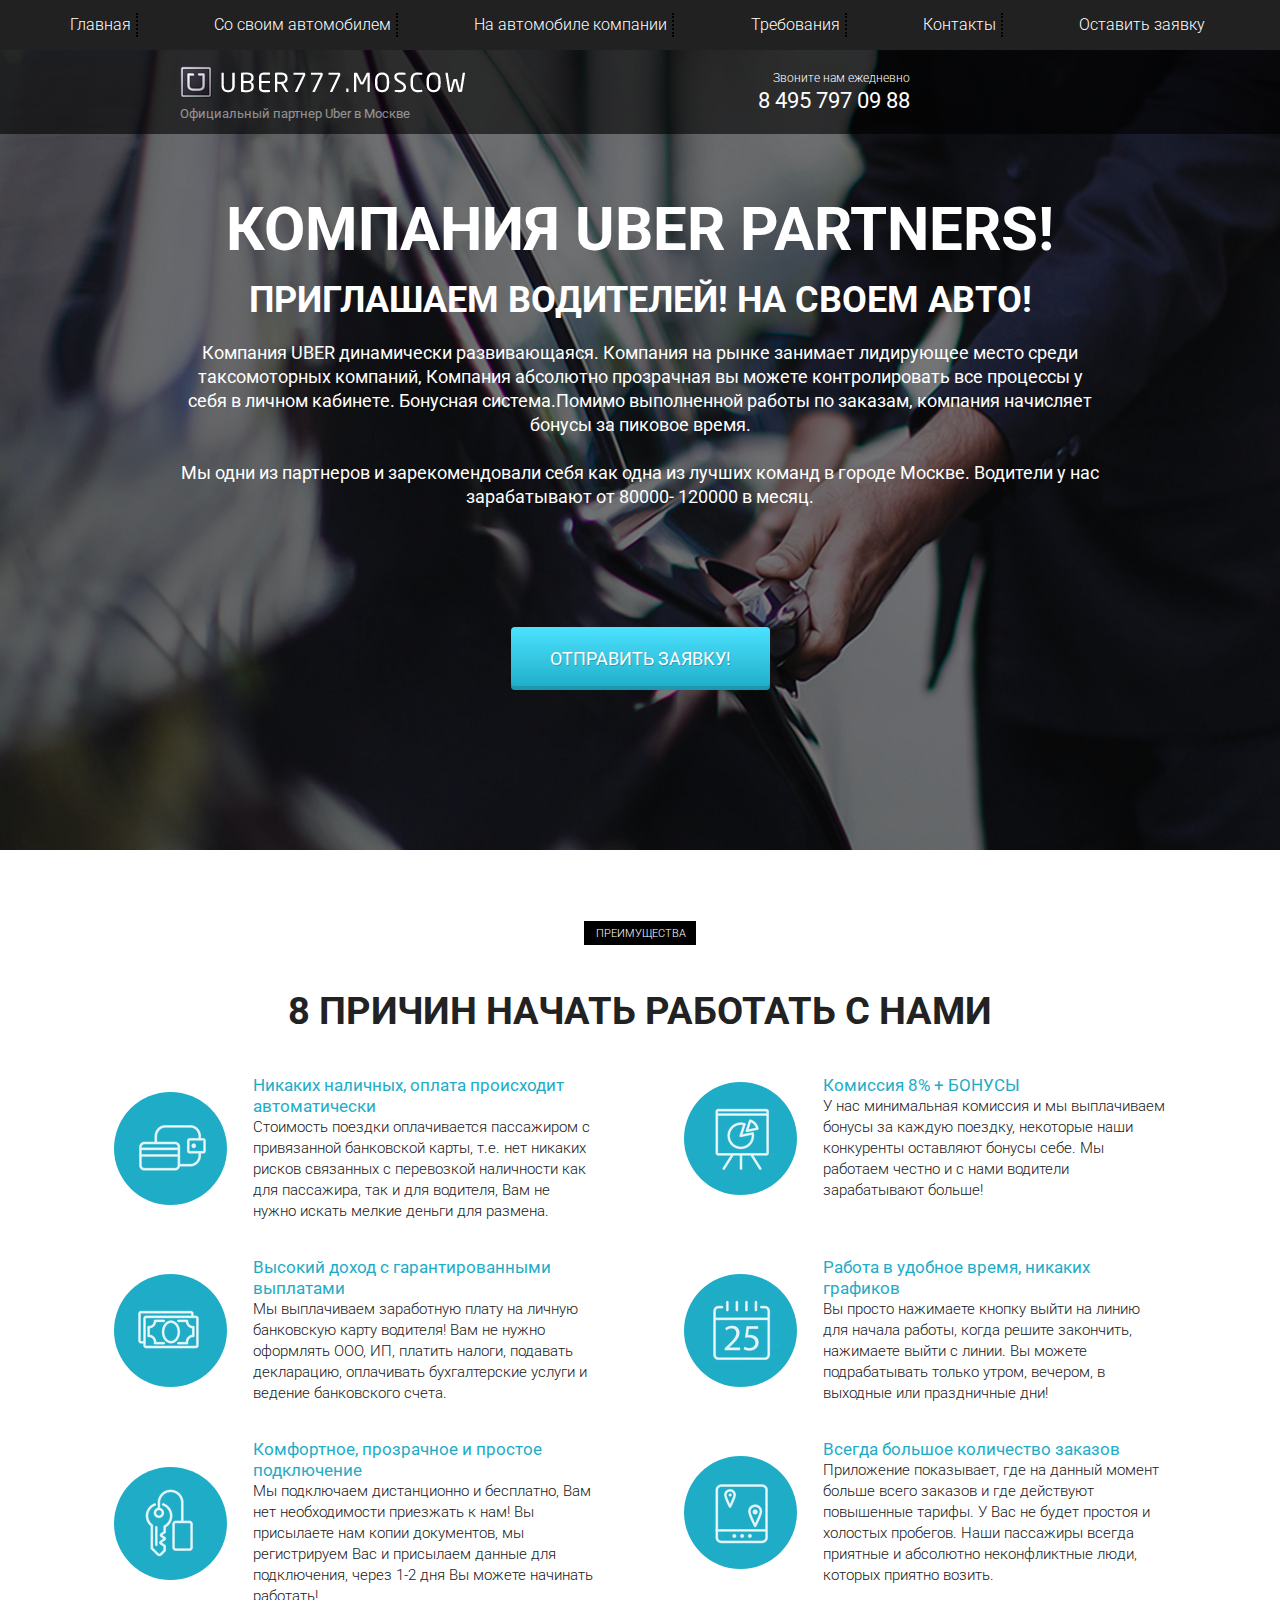
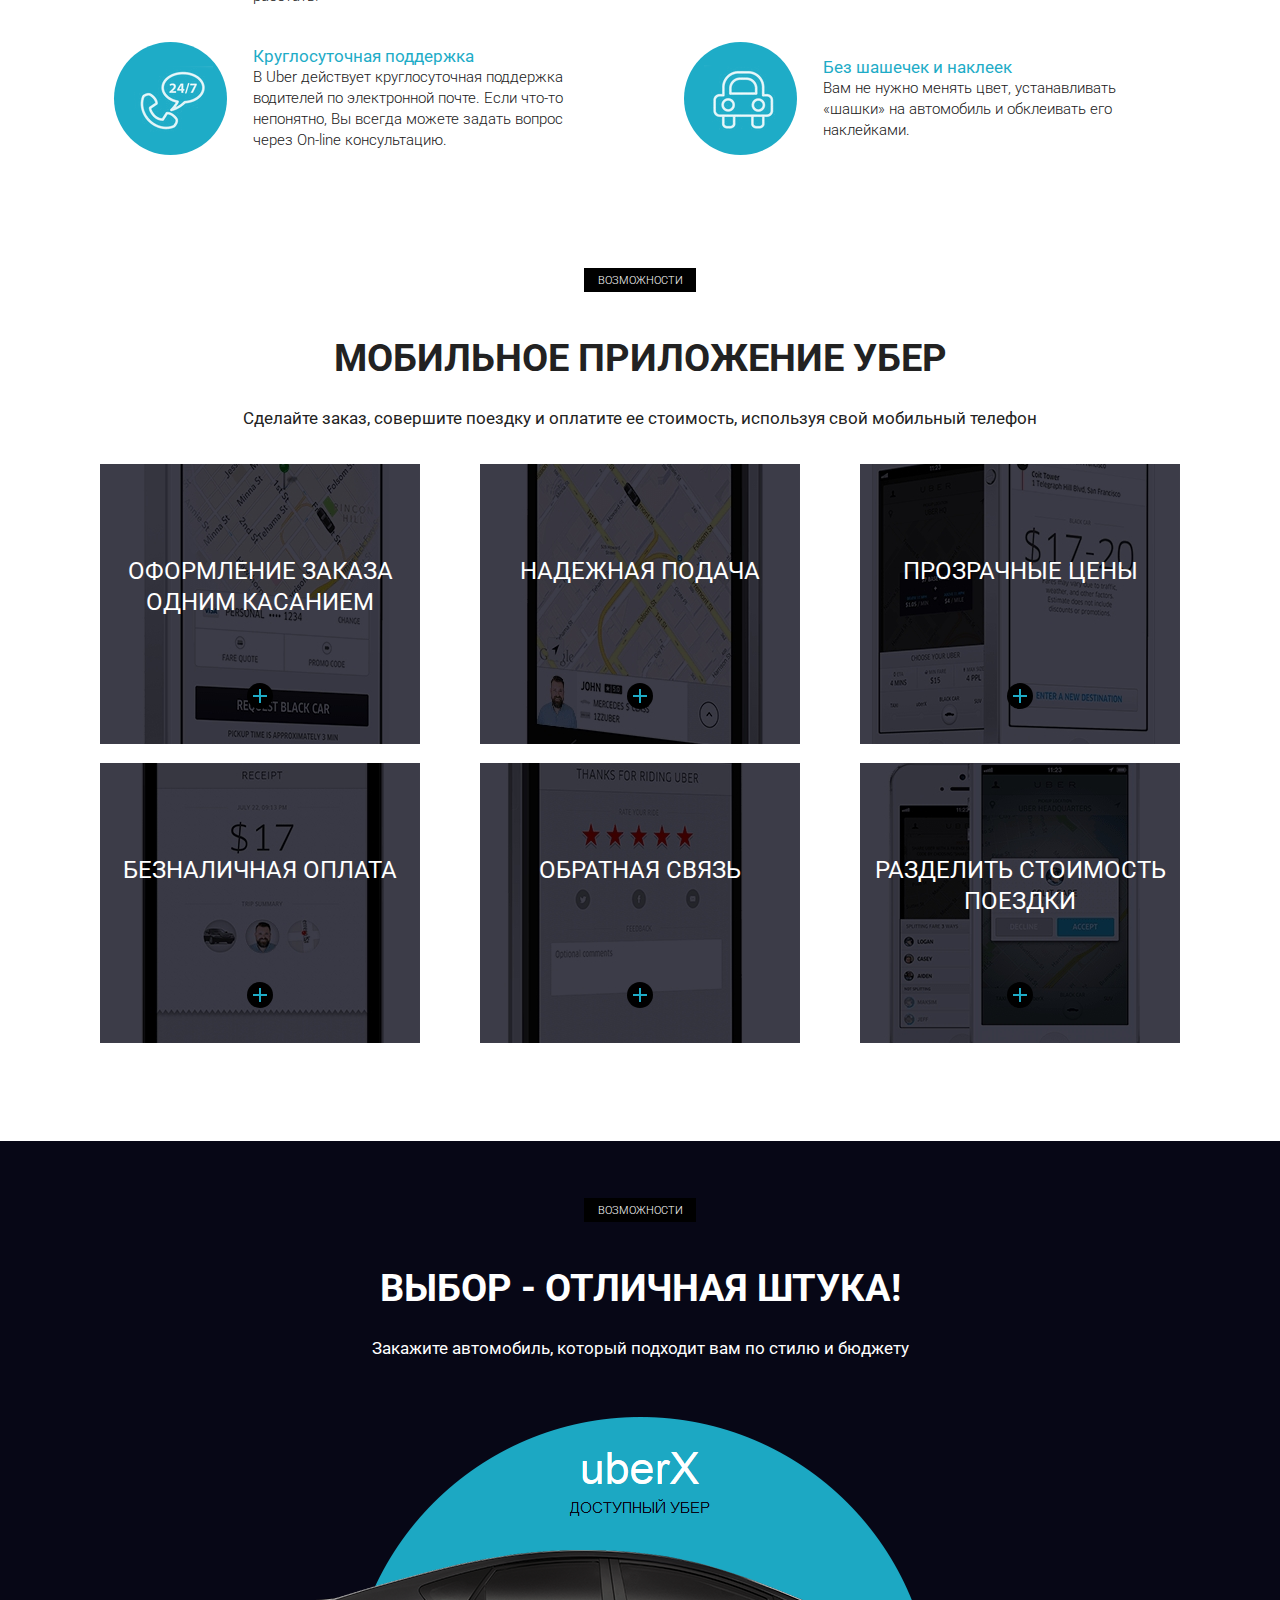
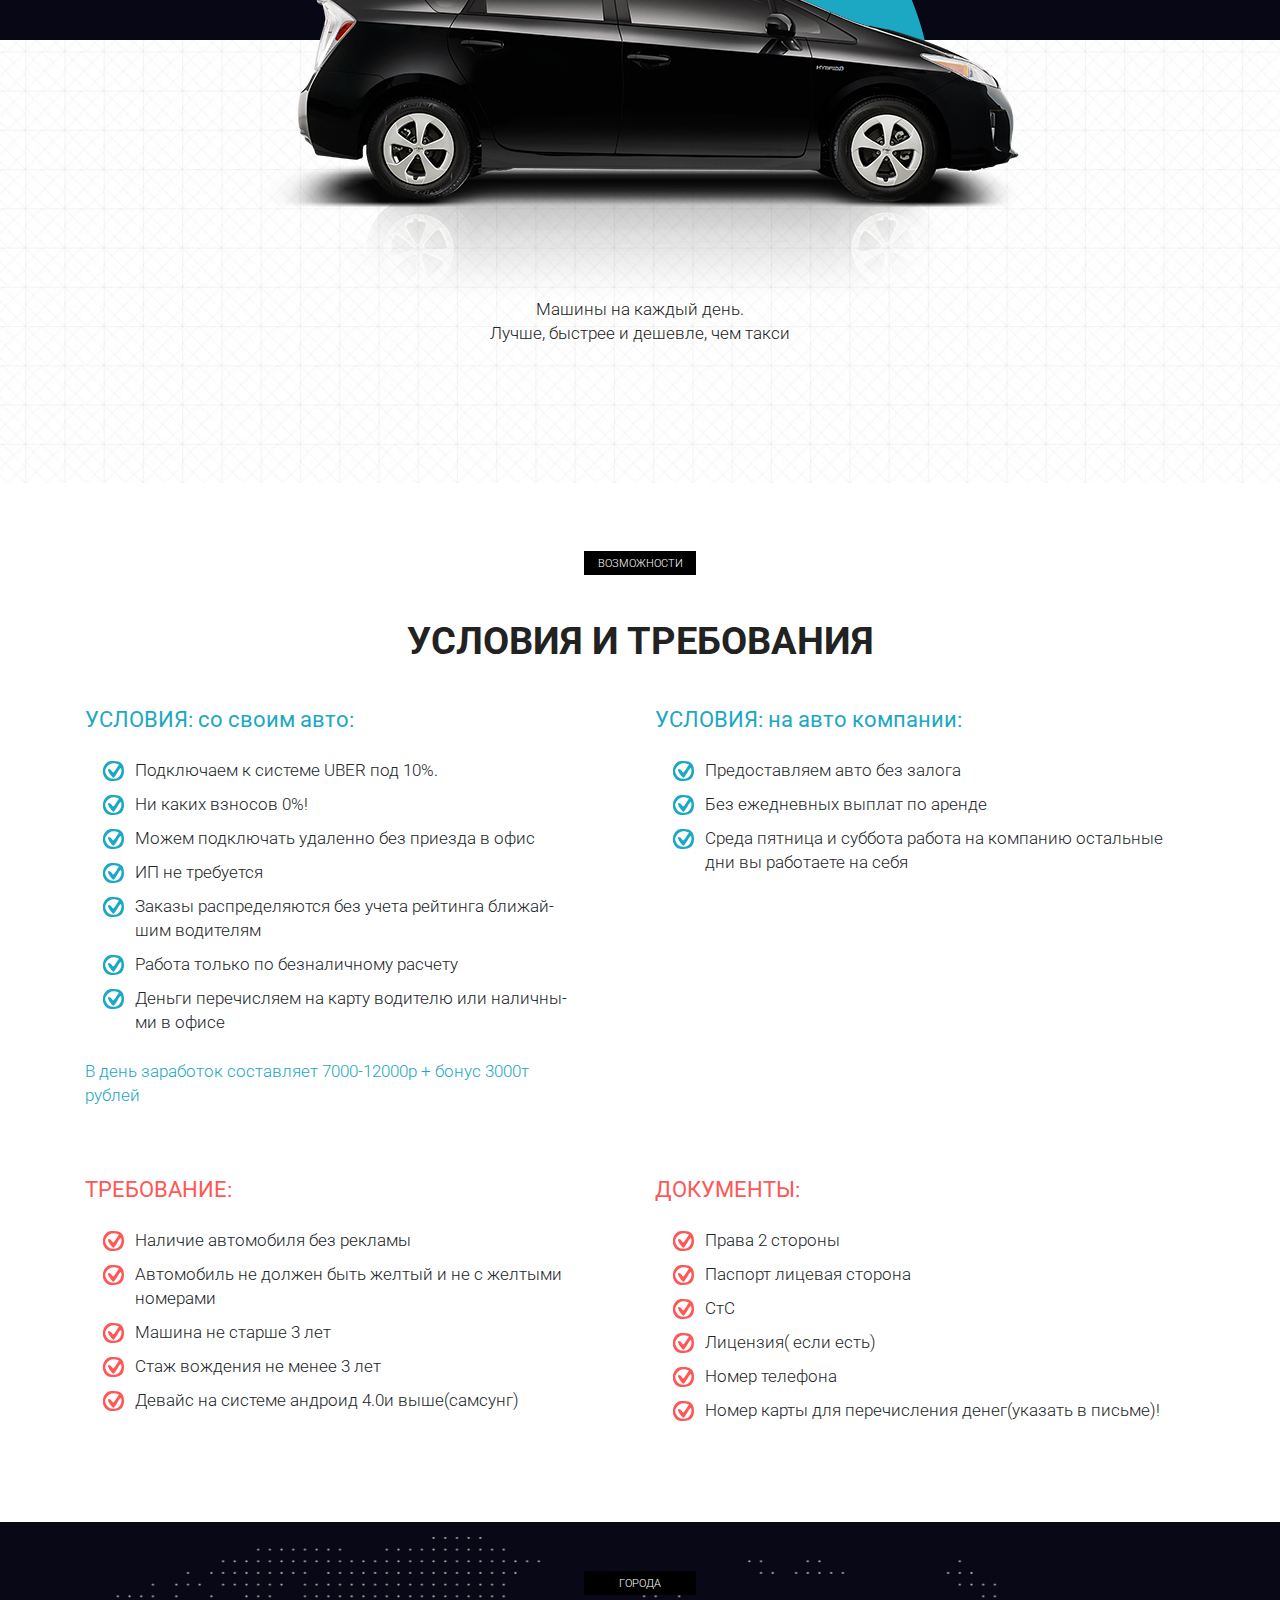
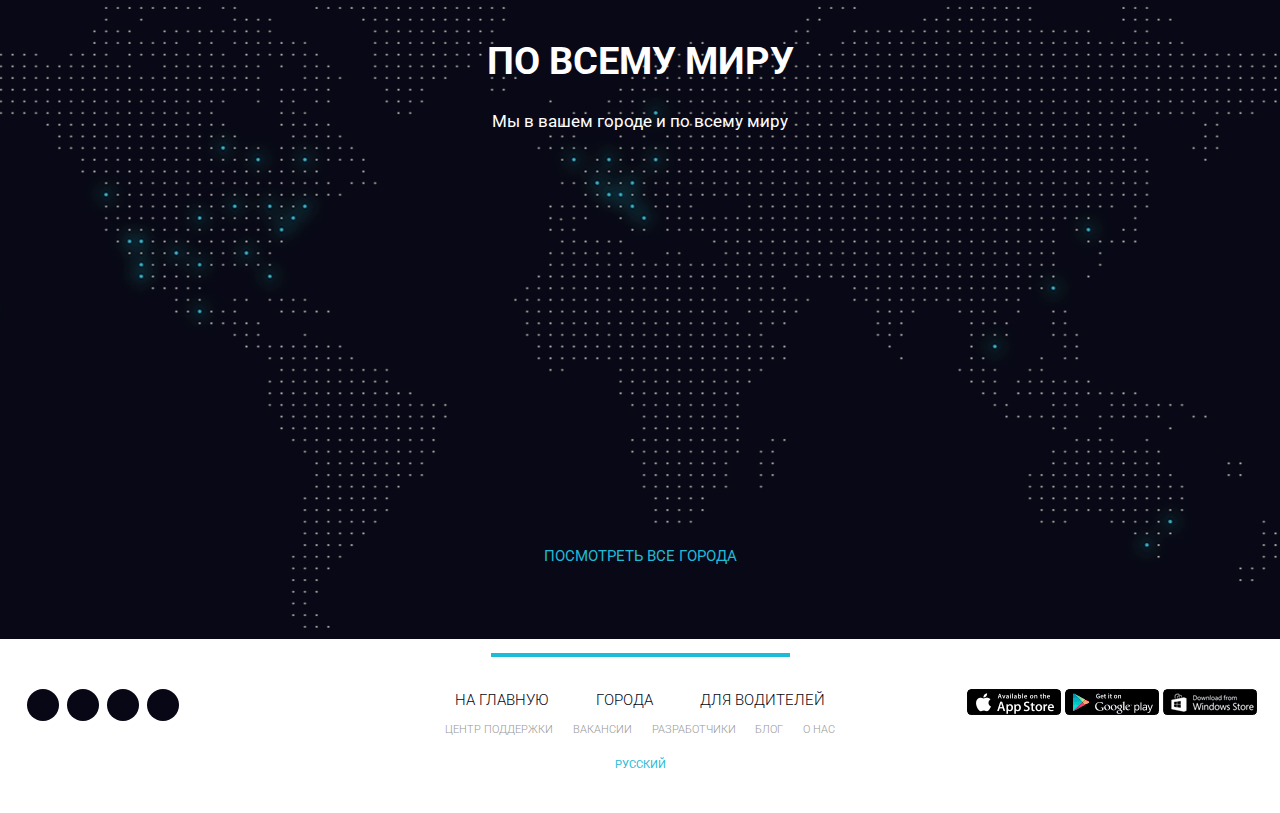
<file: index.html>
<!-- <!DOCTYPE html> -->
<html lang="ru">
<head>
    <meta charset="UTF-8">
    <meta name="viewport" content="width=device-width, initial-scale=1.0">
    <title>Uber</title>
    <link rel="shortcut icon" href="icons/favicon.ico" type="image/x-icon">
    <link href="https://fonts.googleapis.com/css?family=Roboto:300i,400,700&display=swap" rel="stylesheet">
    <link rel="stylesheet" href="css/bootstrap-reboot.min.css">
    <link rel="stylesheet" href="css/bootstrap-grid.min.css">
    <link rel="stylesheet" href="css/style.css">
    <link rel="stylesheet" href="https://use.fontawesome.com/releases/v5.8.2/css/all.css" integrity="sha384-oS3vJWv+0UjzBfQzYUhtDYW+Pj2yciDJxpsK1OYPAYjqT085Qq/1cq5FLXAZQ7Ay" crossorigin="anonymous">
    <script src="js/script.js"></script>
</head>

<body>
    <header>
        <nav>
            <div class="container"></div>
                <ul class="menu">
                    <li class="menu_item"><a href="" class="menu_link">Главная</a></li>
                    <li class="menu_item"><a href="#require" class="menu_link">Со своим автомобилем</a></li>
                    <li class="menu_item"><a href="#require" class="menu_link">На автомобиле компании</a></li>
                    <li class="menu_item"><a href="#require_warning" class="menu_link">Требования</a></li>
                    <li class="menu_item"><a href="#footer" class="menu_link">Контакты</a></li>
                    <li class="menu_item"><a href="#promo_descr" class="menu_link">Оставить заявку</a></li>
                </ul>
            </div>
        </nav>
        
        <div class="hamburger">
            <span></span>
            <span></span>
            <span></span>
        </div>

        <div class="subheader">
            <div class="container">
                <div class="row">
                    <div class="col-6 col-md-4 offset-md-1">
                        <a href="#" class="subheader_logo"><img src="img/logo.png" alt="logo"></a>
                        <div class="subheader_official">Официальный партнер Uber в Москве</div>
                    </div>
    
                    <div class="xs-hidden col-md-3 offset-md-1 col-xl-2 offset-xl-2">
                        <div class="subheader_call">Звоните нам ежедневно</div>
                        <a href="tel:84957970988" class="subheader_phone">8 495 797 09 88</a>
                    </div>

                </div>
            </div>
        </div>

    </header>
    
    <section class="promo">
        <div class="container">
            <div class="row">
                <div class="col-md-12 offset-md-0 col-lg-10 offset-lg-1">
                    <h1 class="promo_header">КОМПАНИЯ UBER PARTNERS!</h1>
                    <h2 class="promo_subheader">ПРИГЛАШАЕМ ВОДИТЕЛЕЙ! НА СВОЕМ АВТО!</h2>
                    <div class="promo_descr" id="promo_descr">
                        Компания UBER  динамически развивающаяся. Компания на рынке занимает лидирующее место среди
                        таксомоторных компаний, Компания абсолютно прозрачная вы можете контролировать все процессы у себя в личном кабинете. Бонуcная система.Помимо выполненной работы по заказам, компания начисляет бонусы за
                        пиковое время.
                        <br>
                        <br>
                        Мы одни из партнеров и зарекомендовали себя как одна из лучших команд в городе Москве.  Водители у нас
                        зарабатывают от 80000- 120000 в месяц.
                    </div>
                    <button class="promo_btn">ОТПРАВИТЬ ЗАЯВКУ!</button>
                </div>
            </div>
        </div>
    </section>

    <section class="reasons">
        <div class="container">
            <div class="label">преимущества</div>
            <h2 class="title">8 причин начать работать с нами</h2>
            <div class="row">
                <div class="col-md-6">
                    <div class="reasons_block">
                        <div class="reasons_round">
                            <img src="icons/reasons/reason_1.png" alt="reason">
                        </div>
                        <div class="reasons_descr">
                            <div class="reasons_subtitle">Никаких наличных, оплата происходит автоматически</div>
                            <div class="reasons_text">
                                Стоимость поездки оплачивается пассажиром с привязанной банковской карты, т.е. нет никаких рисков связанных с перевозкой наличности как для пассажира, так и для водителя, Вам не нужно искать мелкие деньги для размена.
                            </div>
                        </div>
                    </div>
                </div>
                <div class="col-md-6">
                    <div class="reasons_block">
                        <div class="reasons_round">
                            <img src="icons/reasons/reason_2.png" alt="reason">
                        </div>
                        <div class="reasons_descr">
                            <div class="reasons_subtitle">Комиссия 8% + БОНУСЫ</div>
                            <div class="reasons_text">
                                У нас минимальная комиссия и мы выплачиваем бонусы за каждую поездку, некоторые наши конкуренты оставляют бонусы себе. Мы работаем честно и с нами водители зарабатывают больше!
                            </div>
                        </div>
                    </div>
                </div>
                <div class="col-md-6">
                    <div class="reasons_block">
                        <div class="reasons_round">
                            <img src="icons/reasons/reason_3.png" alt="reason">
                        </div>
                        <div class="reasons_descr">
                            <div class="reasons_subtitle">Высокий доход с гарантированными выплатами</div>
                            <div class="reasons_text">
                                Мы выплачиваем заработную плату на личную банковскую карту водителя! Вам не нужно оформлять ООО, ИП, платить налоги, подавать декларацию, оплачивать бухгалтерские услуги и ведение банковского счета.
                            </div>
                        </div>
                    </div>
                </div>
                <div class="col-md-6">
                    <div class="reasons_block">
                        <div class="reasons_round">
                            <img src="icons/reasons/reason_4.png" alt="reason">
                        </div>
                        <div class="reasons_descr">
                            <div class="reasons_subtitle">Работа в удобное время, никаких графиков</div>
                            <div class="reasons_text">
                                Вы просто нажимаете кнопку выйти на линию для начала работы, когда решите закончить, нажимаете выйти с линии. Вы можете подрабатывать только утром, вечером, в выходные или праздничные дни!
                            </div>
                        </div>
                    </div>
                </div>
                <div class="col-md-6">
                    <div class="reasons_block">
                        <div class="reasons_round">
                            <img src="icons/reasons/reason_5.png" alt="reason">
                        </div>
                        <div class="reasons_descr">
                            <div class="reasons_subtitle">Комфортное, прозрачное и простое подключение</div>
                            <div class="reasons_text">
                                Мы подключаем дистанционно и бесплатно, Вам нет необходимости приезжать к нам! Вы присылаете нам копии документов, мы регистрируем Вас и присылаем данные для подключения, через 1-2 дня Вы можете начинать работать!
                            </div>
                        </div>
                    </div>
                </div>
                <div class="col-md-6">
                    <div class="reasons_block">
                        <div class="reasons_round">
                            <img src="icons/reasons/reason_6.png" alt="reason">
                        </div>
                        <div class="reasons_descr">
                            <div class="reasons_subtitle">Всегда большое количество заказов</div>
                            <div class="reasons_text">
                                Приложение показывает, где на данный момент больше всего заказов и где действуют повышенные тарифы. У Вас не будет простоя и холостых пробегов. Наши пассажиры всегда приятные и абсолютно неконфликтные люди, которых приятно возить.
                            </div>
                        </div>
                    </div>
                </div>
                <div class="col-md-6">
                    <div class="reasons_block">
                        <div class="reasons_round">
                            <img src="icons/reasons/reason_7.png" alt="reason">
                        </div>
                        <div class="reasons_descr">
                            <div class="reasons_subtitle">Круглосуточная поддержка</div>
                            <div class="reasons_text">
                                В Uber действует круглосуточная поддержка водителей по электронной почте. Если что-то непонятно, Вы всегда можете задать вопрос через On-line консультацию.
                            </div>
                        </div>
                    </div>
                </div>
                <div class="col-md-6">
                    <div class="reasons_block">
                        <div class="reasons_round">
                            <img src="icons/reasons/reason_8.png" alt="reason">
                        </div>
                        <div class="reasons_descr">
                            <div class="reasons_subtitle">Без шашечек и наклеек</div>
                            <div class="reasons_text">
                                Вам не нужно менять цвет, устанавливать «шашки» на автомобиль и обклеивать его наклейками.
                            </div>
                        </div>
                    </div>
                </div>
            </div>
        </div>
    </section>

    <section class="mobile">
        <div class="container">
            <div class="label">Возможности</div>
            <div class="title">Мобильное приложение УБЕР</div>
            <div class="subtitle">Сделайте заказ, совершите поездку и оплатите ее стоимость, используя свой мобильный телефон</div>
            <div class="row">
                <div class="col-md-6 col-lg-4">
                    <div class="mobile_item mobile_item_1">
                        <div class="mobile_item_subtitle">
                            оформление заказа одним касанием
                        </div>
                        <div class="mobile_item_plus"><img src="icons/plus.png" alt="plus"></div>
                    </div>
                </div>
                <div class="col-md-6 col-lg-4">
                    <div class="mobile_item mobile_item_2">
                        <div class="mobile_item_subtitle">
                            надежная подача
                        </div>
                        <div class="mobile_item_plus"><img src="icons/plus.png" alt="plus"></div>
                    </div>
                </div>
                <div class="col-md-6 col-lg-4">
                    <div class="mobile_item mobile_item_3">
                        <div class="mobile_item_subtitle">
                            прозрачные цены
                        </div>
                        <div class="mobile_item_plus"><img src="icons/plus.png" alt="plus"></div>
                    </div>
                </div>
                <div class="col-md-6 col-lg-4">
                    <div class="mobile_item mobile_item_4">
                        <div class="mobile_item_subtitle">
                            безналичная оплата
                        </div>
                        <div class="mobile_item_plus"><img src="icons/plus.png" alt="plus"></div>
                    </div>
                </div>
                <div class="col-md-6 col-lg-4">
                    <div class="mobile_item mobile_item_5">
                        <div class="mobile_item_subtitle">
                            обратная связь
                        </div>
                        <div class="mobile_item_plus"><img src="icons/plus.png" alt="plus"></div>
                    </div>
                </div>
                <div class="col-md-6 col-lg-4">
                    <div class="mobile_item mobile_item_6">
                        <div class="mobile_item_subtitle">
                            разделить стоимость поездки
                        </div>
                        <div class="mobile_item_plus"><img src="icons/plus.png" alt="plus"></div>
                    </div>
                </div>
            </div>
        </div>
    </section>

    <section class="choice">
        <div class="container">
            <div class="black"></div>
            <div class="label label_white">возможности</div>
            <h2 class="title title_white hidden-320">Выбор - отличная штука!</h2>
            <div class="subtitle subtitle_white hidden-320">Закажите автомобиль, который подходит вам по стилю и бюджету</div>

            <img src="img/car.png" alt="uber car" class="choice_img">
            <div class="choice_descr">
                Машины на каждый день.<br>
                Лучше, быстрее и дешевле, чем такси
            </div>
        </div>
    </section>

    <section class="require" id="require">
        <div class="container">
            <div class="label">возможности</div>
            <h2 class="title">условия и требования</h2>
            <div class="row">
                <div class="col-md-6">
                    <div class="require_block">
                        <div class="require_title">
                            УСЛОВИЯ: со своим авто:
                        </div>
                        <ul class="require_list">
                            <li>Подключаем к системе UBER  под 10%.</li>
                            <li>
                                Ни каких взносов  0%!
                            </li>
                            <li>
                                Можем подключать удаленно без приезда в офис
                            </li>
                            <li>
                                ИП не требуется
                            </li>
                            <li>
                                Заказы распределяются без учета рейтинга ближай-<br>шим водителям
                            </li>
                            <li>
                                Работа только по безналичному расчету
                            </li>
                            <li>
                                Деньги перечисляем на карту водителю или наличны-<br>ми в офисе
                            </li>
                        </ul>
                        <div class="require_descr">
                            В день заработок составляет 7000-12000р + бонус 3000т<br> рублей
                        </div>
                    </div>
                </div>
                <div class="col-md-6">
                    <div class="require_block">
                        <div class="require_title">
                            УСЛОВИЯ: на авто компании:
                        </div>
                        <ul class="require_list">
                            <li>
                                Предоставляем авто без залога
                            </li>
                            <li>
                                Без ежедневных выплат по аренде
                            </li>
                            <li>
                                Среда пятница и суббота работа на компанию остальные дни вы работаете на себя
                            </li>
                        </ul>
                    </div>
                </div>
                <div class="col-md-6" id="require_warning">
                    <div class="require_block require_block_nmb warning">
                        <div class="require_title">
                            ТРЕБОВАНИЕ:
                        </div>
                        <ul class="require_list">
                            <li>
                                Наличие автомобиля без рекламы
                            </li>
                            <li>
                                Автомобиль не должен быть желтый и не с желтыми номерами
                            </li>
                            <li>
                                Машина не старше 3 лет
                            </li>
                            <li>
                                Стаж вождения не менее 3 лет
                            </li>
                            <li>
                                Девайс на системе андроид 4.0и выше(самсунг)
                            </li>
                        </ul>
                    </div>
                </div>
                <div class="col-md-6">
                    <div class="require_block require_block_nmb warning">
                        <div class="require_title">
                            ДОКУМЕНТЫ:
                        </div>
                        <ul class="require_list">
                            <li>
                                Права 2 стороны
                            </li>
                            <li>
                                Паспорт лицевая сторона
                            </li>
                            <li>
                                СтС
                            </li>
                            <li>
                                Лицензия( если есть)
                            </li>
                            <li>
                                Номер телефона
                            </li>
                            <li>
                                Номер карты для перечисления денег(указать в письме)!
                            </li>
                        </ul>
                    </div>
                </div>
            </div>
        </div>
    </section>
    <section class="world">
        <div class="container">
            <div class="label label_white label_min">города</div>
            <h2 class="title title_white">По всему миру</h2>
            <div class="subtitle subtitle_white">Мы в вашем городе и по всему миру</div>

            <a href="#" class="world_link">посмотреть все города</a>
        </div>
    </section>

    <footer id="footer">
        <div class="footer_divider"></div>
        <div class="footer_wrapper">
            <!-- Если не оборачивать каждый блок в обертку - получится криво -->
            <div>
                <div class="footer_social">
                    <a href="#" class="footer_social_item">
                        <i class="fab fa-facebook-f"></i>
                    </a>
                    <a href="#" class="footer_social_item">
                        <i class="fab fa-twitter"></i>
                    </a>
                    <a href="#" class="footer_social_item">
                        <i class="fab fa-linkedin"></i>
                    </a>
                    <a href="#" class="footer_social_item">
                        <i class="fab fa-instagram"></i>
                    </a>
                </div>
            </div>
            <div>
                <div class="footer_links">
                    <div class="footer_links_main">
                        <a href="#">на главную</a>
                        <a href="#">города</a>
                        <a href="#">для водителей</a>
                    </div>
                    <div class="footer_links_sub">
                        <a href="#">центр поддержки</a>
                        <a href="#">вакансии</a>
                        <a href="#">разработчики</a>
                        <a href="#">блог</a>
                        <a href="#">о нас</a>
                    </div>
                    <a href="#" class="footer_links_lang">Русский</a>
                </div>
            </div>
            <div>
                <div class="footer_mobile">
                    <a href="#">
                        <img src="img/app_store.png" alt="App Store">
                    </a>
                    <a href="#">
                        <img src="img/google_play.png" alt="Google play">
                    </a>
                    <a href="#">
                        <img src="img/windows_store.png" alt="Windows store">
                    </a>
                </div>
            </div>
        </div>
    </footer>

</body>
</html>
</file>
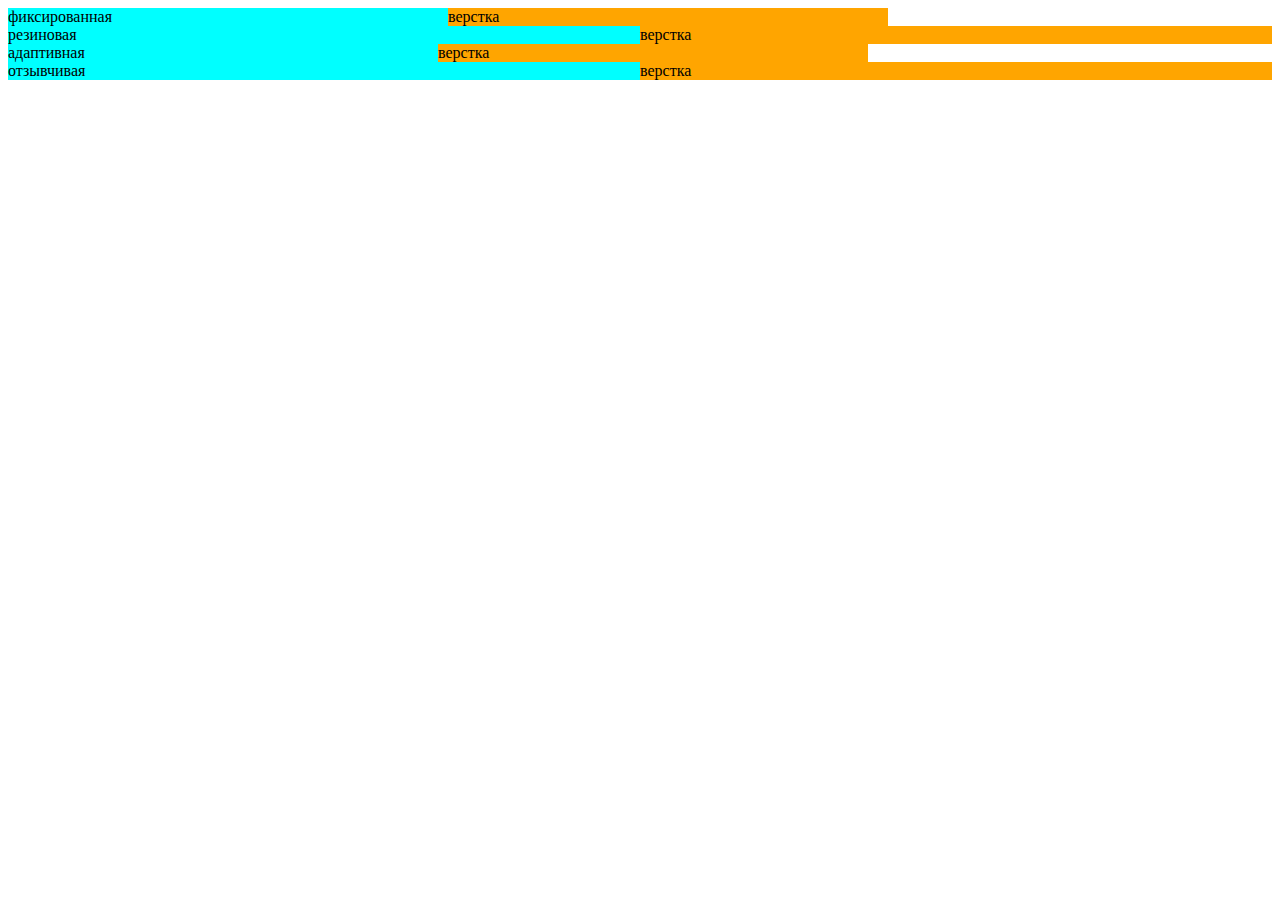
<file: example/example.html>
<html>
    <head>

    </head>
    <body>
        <!-- Так прописывать стили не стоит -->
        <style>
            /* Стили для фиксированной верстки */
            .fixed_1 { display: inline-block; background: cyan; }
            .fixed_2 { display: inline-block; background: orange; }
            .fixed_1, .fixed_2 { width: 440px; }

            /* Стили для резиновой верстки */
            .rubber_1 { display: inline-block; background: cyan; }
            .rubber_2 { display: inline-block; background: orange; }
            .rubber_1, .rubber_2 { width: 50%; }

            /* Стили для адаптивной верстки */
            .adaptive_1 { display: inline-block; background: cyan; }
            .adaptive_2 { display: inline-block; background: orange; }
            .adaptive_1, .adaptive_2 { width: 430px; }
            @media (max-width: 1220px) {
                .adaptive_1, .adaptive_2 { width: 380px; }
            }
            @media (max-width: 1120px) {
                .adaptive_1, .adaptive_2 { width: 325px; }
            }
            @media (max-width: 680px) {
                .adaptive_1, .adaptive_2 { width: 200px; }
            }

            /* Стили для отзывчивой верстки */
            .responsive_1 { display: inline-block; background: cyan; }
            .responsive_2 { display: inline-block; background: orange; }
            .responsive_1, .responsive_2 { width: 50%; }
            @media (max-width: 1006px) {
            .responsive_1, .responsive_2 { width: 100%; }
            }

        </style>
            
        <div class="fixed_1">фиксированная</div><div class="fixed_2">верстка</div>
        <div class="rubber_1">резиновая</div><div class="rubber_2">верстка</div>
        <div class="adaptive_1">адаптивная</div><div class="adaptive_2">верстка</div>
        <div class="responsive_1">отзывчивая</div><div class="responsive_2">верстка</div>
    </body>
</html>
</file>
<file: css/style.css>
*   {
    font-family: 'Roboto', sans-serif;
}
/* Обратите внимание на измения для "липкой" шапки, пометил их звездочкой ниже */
header {
    position: relative;
    height: 50px; /* * */
}
nav {
    position: fixed; /* * */
    width: 100%; /* * */
    height: 50px;
    background-color: #212121;
    z-index: 5; /* * */
}

.hamburger{display:none}

.menu  {
    display: flex;
    justify-content: space-between;
    padding: 13px 70px;
    margin: 0;
    list-style-type: none;
}

.menu .menu_link {
    color:#ffffff;
    font-style: 15px;
    font-weight: 300;
}

.menu .menu_link:hover {
    text-decoration:none;color:#1eacc7;
}

.menu .menu_item {
    border-right: 2px dotted black;
    padding-right: 5px;
}

.menu .menu_item:last-child {
    border-right:none;
}

.subheader  {
    position: absolute;
    width: 100%;
    top: 50px; /* * */
   /*  position: relative;
    z-index: 2; */
    height: 84px;
    background-color: rgba(0,0,0, 0.6); /* альфа канал позволяет применить прозрачность только к фону */
}

.subheader .subheader_logo {
    display: block;
    max-width: 100%;
    margin-top: 16px;
}

.subheader .subheader_official {
    margin-top: 6px;
    opacity: 0.5;
    color: #ffffff;
    font-size: 13px;
    font-weight: 400;
}

.subheader .subheader_call {
    color: #ffffff;
    font-size: 12px;
    font-weight: 300;
    margin-top: 19px;
    text-align: right;
}

.subheader .subheader_phone {
    display: block;
    margin-top: 8px;
    color: #ffffff;
    font-size: 22px;
    font-weight: 400;
    text-transform: uppercase;
    text-align: right;
    line-height: 12px;
}

.subheader_phone:hover {
    text-decoration:none;
    color:#fff;
}

.subheader .subheader_btn {
    margin-top: 19px;
    width: 172px;
    height: 46px;
    box-shadow: inset 0 -3px 0 rgba(0, 0, 0, 0.12);
    border: none;
    border-radius: 4px;
    background-image: linear-gradient(to top, #1eacc7 0%, #4ce2ff 100%);
    text-shadow: 1px 1px 0 rgba(0, 0, 0, 0.21);
    color: #ffffff;
    font-size: 14px;
    font-weight: 400;
    text-transform: uppercase;
}

.subheader .subheader_btn:hover {
    background-image:none;
    background-color:#1eacc7;
}

.promo {
    min-height: 800px;
    background: url('../img/bg/main_bg.jpg') center center/cover no-repeat;
    padding: 150px 0 135px 0;
/*     transform: translateY(-84px);
    z-index: 1; */
}

.promo .promo_header    {
    color: #ffffff;
    font-weight: 700;
    text-transform: uppercase;
    font-size: 60px;
    line-height: 60px;
    margin: 0;
    text-align: center;
}

.promo .promo_subheader {
    color: #ffffff;
    font-weight: 700;
    text-transform: uppercase;
    font-size: 36px;
    line-height: 36px;
    margin: 0;
    margin-top: 22px;
    text-align: center;
}

.promo .promo_descr {
    color: #ffffff;
    font-size: 18px;
    font-weight: 400;
    line-height: 24px;
    text-align: center;
    margin-top: 23px;
}

.promo .promo_btn {
    display: block;
    margin: 118px auto 0 auto;
    width: 259px;
    height: 63px;
    box-shadow: inset 0 -4px 0 rgba(0, 0, 0, 0.12);
    border: none;
    border-radius: 4px;
    background-image: linear-gradient(to top, #1eacc7 0%, #4ce2ff 100%);
    text-shadow: 1px 1px 0 rgba(0, 0, 0, 0.21);
    color: #ffffff;
    font-size: 18px;
    font-weight: 400;
    text-transform: uppercase;
}

.promo .promo_btn:hover {
    background-image:none;
    background-color:#1eacc7;
}

.reasons {
    padding: 71px 0 65px 0;
}

.reasons .reasons_block {
    display: flex;
    justify-content: center;
    align-items: center;
    margin-top: 35px;
}

.reasons .reasons_block .reasons_round {
    display: flex;
    justify-content: center;
    align-items: center;
    margin-right: 26px;
    width: 113px;
    height: 113px;
    background-color: #1eacc7;
    border-radius: 100%;
}

.reasons .reasons_block .reasons_descr {
    width: 343px;
}

.reasons .reasons_block .reasons_descr .reasons_subtitle{
    line-height: 21px;
    color: #1eacc7;
    font-size: 17px;
    font-weight: 400;
}

.reasons .reasons_block .reasons_descr .reasons_text {
    color: #202020;
    font-size: 15px;
    font-weight: 300;
    line-height: 21px;
}

.label {
    position:relative;
    margin: 0 auto;
    height: 24px;
    width: 112px;
    padding: 5px 12px;
    background-color: #000000;
    color: #ffffff;
    font-size: 11px;
    font-weight: 300;
    text-transform: uppercase;
    text-align: center;
    z-index:2;
}

.label .label_white {
    background-color:#fff;
    color:#000;
}

.label .label_min {
    width:76px;
}

.title {
    position:relative;
    margin-bottom: 0;
    margin-top: 38px;
    color: #222222;
    font-size: 38px;
    font-weight: 700;
    text-transform: uppercase;
    text-align: center;
    z-index:2;
}

.subtitle {
    position:relative;
    margin-top: 19px;
    color: #222222;
    font-size: 17px;
    font-weight: 400;
    text-align: center;
    z-index:2;
}

.title_white {
    color:#fff;
}

.subtitle_white {
    color:#fff;
}

.mobile {
    min-height: 864px;
    padding: 48px 0 79px 0;
    background: url('../img/bg/mobile_app.png') center (center / cover) no-repeat;
}

.mobile .row {
    margin-top:32px;
}

.mobile_item {
    position:relative;
    width:320px;
    height:280px;
    margin:0 auto;
    margin-bottom:19px;
    padding-top:92px;
}

.mobile_item_1 {
    background:url("../img/bg/mobile_screen_1.jpg") center center/cover no-repeat;
}

.mobile_item_2 {
    background:url("../img/bg/mobile_screen_2.jpg") center center/cover no-repeat;
}

.mobile_item_3 {
    background:url("../img/bg/mobile_screen_3.jpg") center center/cover no-repeat;
}

.mobile_item_4 {
    background:url("../img/bg/mobile_screen_4.jpg") center center/cover no-repeat;
}
    
.mobile_item_5 {
    background:url("../img/bg/mobile_screen_5.jpg") center center/cover no-repeat;
}
    
.mobile_item_6 {
    background:url("../img/bg/mobile_screen_6.jpg") center center/cover no-repeat;
}

.mobile_item_subtitle {
    color:#ffffff;
    font-size:24px;
    font-weight:400;
    line-height:31px;
    text-transform:uppercase;
    text-align:center;
}

.mobile_item_plus {
    display:flex;
    justify-content:center;
    align-items:center;
    position:absolute;
    bottom:35px;
    left:50%;
    transform:translateX(-50%); /* Вместо right используем свойство transform с параметром смещения по x */
    width:26px;
    height:26px;
    background-color:#000000;
    margin:0 auto;
    border-radius:100%;
    cursor:pointer;
}

.choice {
    position:relative;
    min-height:895px;
    padding:57px 0 138px 0;
    background:url("../img/bg/mobile_app.png") center center/cover no-repeat;
}

.choice_img {
    position:relative;
    display:block;
    margin:56px auto 0 auto;
    z-index:2;
}

.choice_descr {
    text-align:center;
    color:#222222;
    font-size:17px;
    font-weight:300;
    line-height:24px;
}

.choice .black {
    position:absolute;
    top:0;
    left:0;
    height:499px;
    width:100%;
    background-color:#070716;
    z-index:1;
}

.require {
    padding:68px 0 84px 0;
}

.require .require_block {
    margin:33px 0;
}

.require .require_block_nmb {
    margin-bottom:0px;
}

.require .require_title {
    color:#1ca8c3;
    font-size:22px;
    font-weight:400;
}

.require .require_list {
    list-style-type:none;
    padding-left:50px;
    margin-top:22px;
}

.require .require_list li {
    position:relative;
    font-size:17px;
    font-weight:300;
    line-height:24px;
    margin-bottom:10px;
}

.require .require_list li:before {
    content:'';
    display:block;
    position:absolute;
    left:-32px;
    top:3px;
    width:21px;
    height:20px;
    background:url("../icons/check_blue.svg") center center/cover no-repeat;
}

.require_descr {
    margin-top:25px;
    font-size:17px;
    font-weight:300;
    line-height:24px;
    color:#1ca8c3;
}

.require .warning .require_title {
    color:#ff5656;
}

.require .warning .require_list li:before {
    background:url("../icons/check_red.svg") center center/cover no-repeat;
}

.world {
    position:relative;
    min-height:717px;
    padding:49px 0;
    background:url("../img/bg/map.jpg") center center/cover no-repeat;
}

.world_link {
    position:absolute;
    left:50%;
    transform:translateX(-50%);
    bottom:49px;
    text-align:center;
    font-size:15px;
    font-weight:400;
    line-height:68px;
    text-transform:uppercase;
    color:#1fbad6;
}

.world_link:hover {
    text-decoration:none;
    color:#fff;
}

footer {
    padding:14px 23px 39px 23px;
}

footer a:hover {
    text-decoration:none;
}

.footer_divider {
    width:299px;
    height:4px;
    background-color:#1fbad6;
    margin:0 auto;
}

.footer_wrapper {
    display:flex;
    justify-content:space-between;
    align-items:flex-start;
    padding-top:32px;
}

.footer_wrapper>div {
    width:33%;
}

.footer_wrapper>div:nth-child(3) {
    display:flex;
    justify-content:flex-end;
}

.footer_social {
    width:160px;
    display:flex;
    justify-content:space-between;
}

.footer_social_item {
    display:flex;
    justify-content:center;
    align-items:center;
    margin:0 4px;
    width:32px;
    height:32px;
    background-color:#070716;
    border-radius:100%;
}

.footer_social_item i {
    color:#fff;
}

.footer_links {
    width:390px;
    margin:0 auto;
}

.footer_links_main {
    display:flex;
    justify-content:space-between;
    padding:0 10px;
}

.footer_links_main a {
    color:#070716;
    font-size:15px;
    font-weight:300;
    text-transform:uppercase;
}

.footer_links_sub {
    display:flex;
    justify-content:space-between;
    margin-top:10px;
}

.footer_links_sub a {
    color:#999999;
    font-size:11px;
    font-weight:300;
    text-transform:uppercase;
}

.footer_links_lang {
    display:block;
    margin:0 auto;
    color:#1fbad6;
    font-size:11px;
    font-weight:400;
    margin-top:19px;
    text-transform:uppercase;
    text-align:center;
}


.xs-visible{display:none}
@media (max-width: 1200px){.menu_item{padding-right:20px}
.menu_link{font-size:13px}
.promo_header{font-size:50px}
.reasons_block{-webkit-box-align:start;-ms-flex-align:start;align-items:flex-start}
.reasons_descr{width:300px}
.mobile_item{width:290px}
.mobile_item_subtitle{font-size:22px}
.choice{padding:55px 0;min-height:840px}
.require br{display:none}
.footer_wrapper>div{width:50%}
.footer_wrapper>div:nth-child(1){width:25%}
.footer_wrapper>div:nth-child(3){width:25%;display:-webkit-box;display:-ms-flexbox;display:flex;-webkit-box-pack:end;-ms-flex-pack:end;justify-content:flex-end}
.footer_mobile{display:-webkit-box;display:-ms-flexbox;display:flex}
.footer_mobile a{margin:0 3px}
.footer_mobile a img{width:100%}}
@media (max-width: 991px){.title{font-size:28px}
.menu_item{padding-right:8px}
.menu_link{font-size:10px}
.subheader_logo img{width:100%}
.subheader_official{font-size:11px}
.subheader_phone{font-size:18px}
.subheader_btn{margin-top:21px;height:40px;width:100%}
.promo_header{font-size:40px}
.promo_subheader{font-size:30px}
.reasons_block{-webkit-box-orient:vertical;-webkit-box-direction:normal;-ms-flex-direction:column;flex-direction:column;-webkit-box-align:center;-ms-flex-align:center;align-items:center}
.reasons_round{margin-right:0}
.reasons_descr{width:300px;margin-top:20px}
.choice{min-height:800px}
.choice_img{width:100%}
.world{min-height:650px}
.footer_wrapper{-ms-flex-wrap:wrap;flex-wrap:wrap} /* Свойство CSS flex-wrap задает правила вывода flex-элементов —  в одну строку или в несколько, с переносом блоков. Расположение в несколько линий. */
.footer_wrapper>div{width:100%;display:-webkit-box;display:-ms-flexbox;display:flex;-webkit-box-pack:center;-ms-flex-pack:center;justify-content:center;margin-bottom:20px}
.footer_wrapper>div:nth-child(1){width:100%}
.footer_wrapper>div:nth-child(3){width:100%;-webkit-box-pack:center;-ms-flex-pack:center;justify-content:center}}
@media (max-width: 767px){.title{margin-top:25px;}
.menu{position:fixed;-webkit-box-orient:vertical;-webkit-box-direction:normal;-ms-flex-direction:column;flex-direction:column;-webkit-box-pack:center;-ms-flex-pack:center;justify-content:center;-webkit-box-align:center;-ms-flex-align:center;align-items:center;top:0;left:-100%;width:50%;height:100vh;padding:20px 15px;background-color:rgba(0,0,0,0.8);-webkit-transition:0.6s all;transition:0.6s all}
.menu_active{left:0}
.menu_item{padding-right:0;border:none;margin:10px 0}
.menu_link{font-size:20px}
.hamburger{display:block;position:absolute;right:10px;top:50%;transform:translateY(-50%);width:26px;height:12px; z-index: 6;}
.hamburger span{display:block;height:2px;width:100%;background-color:#fff;margin-bottom:2px;transition:0.5s all}
.hamburger_active span{margin-bottom:-2px}
.hamburger_active span:nth-child(1){transform:translateY(3px) rotate(-45deg)}
.hamburger_active span:nth-child(2){display:none}
.hamburger_active span:nth-child(3){transform:translateY(3px) rotate(45deg)}
.xs-hidden{display:none}
.xs-visible{display:block}
.subheader_phone{display:block;margin-top:10px;color:#ffffff;font-size:16px;font-weight:400;text-transform:uppercase;text-align:center}
.subheader_btn{display:block;width:200px;height:40px;margin:0 auto;margin-top:10px}
.promo_header{line-height:45px}
.reasons{padding:40px 0}
.reasons_descr{width:350px}
.reasons_subtitle{text-align:center}
.reasons_text{margin-top:10px}
.mobile{padding:40px 0}
.choice{min-height:600px;padding:40px 0}
.require{padding:40px 0}
.world{min-height:450px}}
@media (max-width: 575px){nav{height:30px}header{height:30px}
.title{font-size:16px;margin-top:15px;line-height:16px}
.subtitle{font-size:14px;line-height:21px;margin-top:11px}
.subheader{height:60px;top:30px}
.subheader_official{display:none}
.subheader_logo{margin-top:16px}
.subheader_phone{font-size:12px;font-weight:400;text-transform:uppercase;margin-top:11px}
.subheader_btn{width:110px;height:22px;font-size:9px;margin-top:6px}
.subheader_btn:hover{background-image:-webkit-gradient(linear, left bottom, left top, from(#1eacc7), to(#4ce2ff));background-image:linear-gradient(to top, #1eacc7 0%, #4ce2ff 100%)} /* Создаёт линейный градиент в браузерах Safari и Chrome. */
.promo{min-height:400px;padding:93px 0 35px 0}
.promo_descr{display:none}
.promo_header{font-size:30px;padding:0 24px;line-height:35px}
.promo_subheader{font-size:20px;margin-top:33px;padding:0 10px;line-height:30px}
.promo_btn{width:210px;height:50px;margin-top:72px;font-size:16px}
.promo_btn:hover{background-image:-webkit-gradient(linear, left bottom, left top, from(#1eacc7), to(#4ce2ff));background-image:linear-gradient(to top, #1eacc7 0%, #4ce2ff 100%)}
.menu{width:85%}
.menu_item{width:100%;text-align:center;padding:5px 0}
.menu_link{display:block}
.hamburger_active span:nth-child(1){transform:translateY(5px) rotate(-45deg)}
.hamburger_active span:nth-child(3){transform:translateY(5px) rotate(45deg)}
.reasons{padding:22px 0 36px 0}
.reasons_block{margin-top:26px}
.reasons_round{width:100px;height:100px}
.reasons_descr{width:100%;margin-top:27px}
.reasons_subtitle{font-size:16px;text-align:left}
.reasons_text{margin-top:0}
.mobile{padding:20px 0 40px 0}
.mobile .row{margin-top:30px}
.mobile_item{height:254px;padding:81px 40px 0 40px}
.mobile_item_subtitle{font-size:18px;line-height:31px}
.mobile_item_plus{bottom:28px}
.mobile_item_plus:hover:before,.mobile_item_plus:hover:after{background-color:#1eacc7}
.choice{padding:25px 0 33px 0;min-height:390px;background:#000}
.choice_img{margin-top:35px}
.choice_descr{margin-top:23px;color:#ffffff;font-size:17px;font-weight:300;line-height:24px}
.choice .black{display:none}
.hidden-320{display:none}
.require{padding:25px}
.require_block{margin:30px 0 0 0}
.require_title{font-size:16px}
.require_list{padding-left:30px;margin-top:5px}
.require_list li{font-size:14px;margin-bottom:5px;line-height:20px}
.require_descr{font-size:14px;margin-top:15px}
.world{min-height:360px;padding:25px 0 30px 0}
.world_link{width:200px;display:block;bottom:30px;line-height:15px}
footer{padding:25px 0 20px 0}
.footer_divider{width:253px;margin:0 auto}
.footer_wrapper{padding-top:22px}
.footer_wrapper>div{margin-bottom:20px}
.footer_wrapper>div:nth-child(1){-webkit-box-ordinal-group:3;-ms-flex-order:2;order:2}
.footer_wrapper>div:nth-child(2){-webkit-box-ordinal-group:2;-ms-flex-order:1;order:1}
.footer_wrapper>div:nth-child(3){-webkit-box-ordinal-group:4;-ms-flex-order:3;order:3}
.footer_links{width:290px}
.footer_links_main{padding:0;font-size:14px}
.footer_links_sub{-ms-flex-wrap:wrap;flex-wrap:wrap;-webkit-box-pack:center;-ms-flex-pack:center;justify-content:center}
.footer_links_sub a{margin:0 7px}
.footer_links_lang{margin-top:10px}}
</file>
